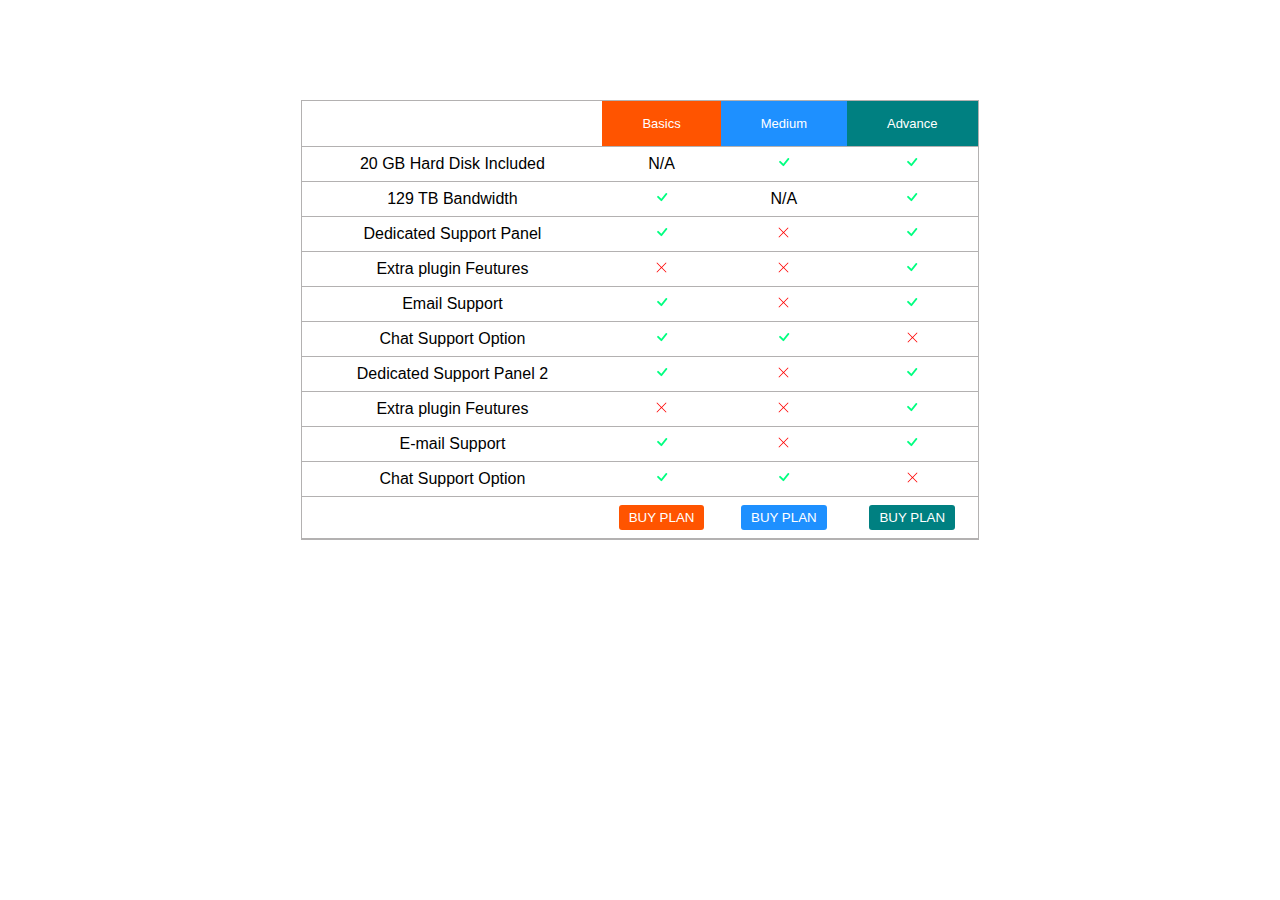
<file: Project_1/index.html>
<!DOCTYPE html>
<html lang="en">

<head>
    <meta charset="UTF-8">
    <meta name="viewport" content="width=device-width, initial-scale=1.0">
    <title>Test 2</title>
    <link rel="stylesheet" href="./styles.css">

</head>

<body>
    <table>
        <thead>
            <th>
            <td class="red">Basics</td>
            <td class="blue">Medium</td>
            <td class="green">Advance</td>
            </th>
        </thead>
        <tbody>
            <tr>
                <td>20 GB Hard Disk Included</td>
                <td>N/A</td>
                <td>
                    <svg xmlns="http://www.w3.org/2000/svg" width="20" height="20" fill="#00ff80" class="bi bi-check"
                        viewBox="0 0 16 16">
                        <path
                            d="M10.97 4.97a.75.75 0 0 1 1.07 1.05l-3.99 4.99a.75.75 0 0 1-1.08.02L4.324 8.384a.75.75 0 1 1 1.06-1.06l2.094 2.093 3.473-4.425z" />
                    </svg>
                </td>
                <td>
                    <svg xmlns="http://www.w3.org/2000/svg" width="20" height="20" fill="#00ff80" class="bi bi-check"
                        viewBox="0 0 16 16">
                        <path
                            d="M10.97 4.97a.75.75 0 0 1 1.07 1.05l-3.99 4.99a.75.75 0 0 1-1.08.02L4.324 8.384a.75.75 0 1 1 1.06-1.06l2.094 2.093 3.473-4.425z" />
                    </svg>
                </td>
            </tr>
            <tr>
                <td>129 TB Bandwidth</td>
                <td>
                    <svg xmlns="http://www.w3.org/2000/svg" width="20" height="20" fill="#00ff80" class="bi bi-check"
                        viewBox="0 0 16 16">
                        <path
                            d="M10.97 4.97a.75.75 0 0 1 1.07 1.05l-3.99 4.99a.75.75 0 0 1-1.08.02L4.324 8.384a.75.75 0 1 1 1.06-1.06l2.094 2.093 3.473-4.425z" />
                    </svg>
                </td>
                <td>N/A</td>
                <td>
                    <svg xmlns="http://www.w3.org/2000/svg" width="20" height="20" fill="#00ff80" class="bi bi-check"
                        viewBox="0 0 16 16">
                        <path
                            d="M10.97 4.97a.75.75 0 0 1 1.07 1.05l-3.99 4.99a.75.75 0 0 1-1.08.02L4.324 8.384a.75.75 0 1 1 1.06-1.06l2.094 2.093 3.473-4.425z" />
                    </svg>
                </td>
            </tr>
            <tr>
                <td>Dedicated Support Panel</td>
                <td>
                    <svg xmlns="http://www.w3.org/2000/svg" width="20" height="20" fill="#00ff80" class="bi bi-check"
                        viewBox="0 0 16 16" >
                        <path
                            d="M10.97 4.97a.75.75 0 0 1 1.07 1.05l-3.99 4.99a.75.75 0 0 1-1.08.02L4.324 8.384a.75.75 0 1 1 1.06-1.06l2.094 2.093 3.473-4.425z" />
                    </svg>
                </td>
                <td>
                    <svg xmlns="http://www.w3.org/2000/svg" width="13" height="13" fill="#f00" 
                        class="bi bi-x-lg" viewBox="0 0 16 16">
                        <path 
                            d="M2.146 2.854a.5.5 0 1 1 .708-.708L8 7.293l5.146-5.147a.5.5 0 0 1 .708.708L8.707 8l5.147 5.146a.5.5 0 0 1-.708.708L8 8.707l-5.146 5.147a.5.5 0 0 1-.708-.708L7.293 8z" />
                    </svg>
                </td>
                <td>
                    <svg xmlns="http://www.w3.org/2000/svg" width="20" height="20" fill="#00ff80" class="bi bi-check"
                        viewBox="0 0 16 16">
                        <path
                            d="M10.97 4.97a.75.75 0 0 1 1.07 1.05l-3.99 4.99a.75.75 0 0 1-1.08.02L4.324 8.384a.75.75 0 1 1 1.06-1.06l2.094 2.093 3.473-4.425z" />
                    </svg>
                </td>
            </tr>
            <tr>
                <td>Extra plugin Feutures</td>
                <td>
                    <svg xmlns="http://www.w3.org/2000/svg" width="13" height="13" fill="#f00" 
                        class="bi bi-x-lg" viewBox="0 0 16 16">
                        <path 
                            d="M2.146 2.854a.5.5 0 1 1 .708-.708L8 7.293l5.146-5.147a.5.5 0 0 1 .708.708L8.707 8l5.147 5.146a.5.5 0 0 1-.708.708L8 8.707l-5.146 5.147a.5.5 0 0 1-.708-.708L7.293 8z" />
                    </svg>
                </td>
                <td>
                    <svg xmlns="http://www.w3.org/2000/svg" width="13" height="13" fill="#f00" 
                        class="bi bi-x-lg" viewBox="0 0 16 16">
                        <path 
                            d="M2.146 2.854a.5.5 0 1 1 .708-.708L8 7.293l5.146-5.147a.5.5 0 0 1 .708.708L8.707 8l5.147 5.146a.5.5 0 0 1-.708.708L8 8.707l-5.146 5.147a.5.5 0 0 1-.708-.708L7.293 8z" />
                    </svg>
                </td>
                <td>
                    <svg xmlns="http://www.w3.org/2000/svg" width="20" height="20" fill="#00ff80" class="bi bi-check"
                        viewBox="0 0 16 16">
                        <path
                            d="M10.97 4.97a.75.75 0 0 1 1.07 1.05l-3.99 4.99a.75.75 0 0 1-1.08.02L4.324 8.384a.75.75 0 1 1 1.06-1.06l2.094 2.093 3.473-4.425z" />
                    </svg>
                </td>
            </tr>
            <tr>
                <td>Email Support</td>
                <td>
                    <svg xmlns="http://www.w3.org/2000/svg" width="20" height="20" fill="#00ff80" class="bi bi-check"
                        viewBox="0 0 16 16">
                        <path
                            d="M10.97 4.97a.75.75 0 0 1 1.07 1.05l-3.99 4.99a.75.75 0 0 1-1.08.02L4.324 8.384a.75.75 0 1 1 1.06-1.06l2.094 2.093 3.473-4.425z" />
                    </svg>
                </td>
                <td>
                    <svg xmlns="http://www.w3.org/2000/svg" width="13" height="13" fill="#f00" 
                        class="bi bi-x-lg" viewBox="0 0 16 16">
                        <path 
                            d="M2.146 2.854a.5.5 0 1 1 .708-.708L8 7.293l5.146-5.147a.5.5 0 0 1 .708.708L8.707 8l5.147 5.146a.5.5 0 0 1-.708.708L8 8.707l-5.146 5.147a.5.5 0 0 1-.708-.708L7.293 8z" />
                    </svg>
                </td>
                <td>
                    <svg xmlns="http://www.w3.org/2000/svg" width="20" height="20" fill="#00ff80" class="bi bi-check"
                        viewBox="0 0 16 16">
                        <path
                            d="M10.97 4.97a.75.75 0 0 1 1.07 1.05l-3.99 4.99a.75.75 0 0 1-1.08.02L4.324 8.384a.75.75 0 1 1 1.06-1.06l2.094 2.093 3.473-4.425z" />
                    </svg>
                </td>
            </tr>
            <tr>
                <td>Chat Support Option</td>
                <td>
                    <svg xmlns="http://www.w3.org/2000/svg" width="20" height="20" fill="#00ff80" class="bi bi-check"
                        viewBox="0 0 16 16">
                        <path
                            d="M10.97 4.97a.75.75 0 0 1 1.07 1.05l-3.99 4.99a.75.75 0 0 1-1.08.02L4.324 8.384a.75.75 0 1 1 1.06-1.06l2.094 2.093 3.473-4.425z" />
                    </svg>
                </td>
                <td>
                    <svg xmlns="http://www.w3.org/2000/svg" width="20" height="20" fill="#00ff80" class="bi bi-check"
                        viewBox="0 0 16 16">
                        <path
                            d="M10.97 4.97a.75.75 0 0 1 1.07 1.05l-3.99 4.99a.75.75 0 0 1-1.08.02L4.324 8.384a.75.75 0 1 1 1.06-1.06l2.094 2.093 3.473-4.425z" />
                    </svg>
                </td>
                <td>
                    <svg xmlns="http://www.w3.org/2000/svg" width="13" height="13" fill="#f00" 
                        class="bi bi-x-lg" viewBox="0 0 16 16">
                        <path 
                            d="M2.146 2.854a.5.5 0 1 1 .708-.708L8 7.293l5.146-5.147a.5.5 0 0 1 .708.708L8.707 8l5.147 5.146a.5.5 0 0 1-.708.708L8 8.707l-5.146 5.147a.5.5 0 0 1-.708-.708L7.293 8z" />
                    </svg>
                </td>
            </tr>
            <tr>
                <td>Dedicated Support Panel 2</td>
                <td>
                    <svg xmlns="http://www.w3.org/2000/svg" width="20" height="20" fill="#00ff80" class="bi bi-check"
                        viewBox="0 0 16 16">
                        <path
                            d="M10.97 4.97a.75.75 0 0 1 1.07 1.05l-3.99 4.99a.75.75 0 0 1-1.08.02L4.324 8.384a.75.75 0 1 1 1.06-1.06l2.094 2.093 3.473-4.425z" />
                    </svg>
                </td>
                <td>
                    <svg xmlns="http://www.w3.org/2000/svg" width="13" height="13" fill="#f00" 
                        class="bi bi-x-lg" viewBox="0 0 16 16">
                        <path 
                            d="M2.146 2.854a.5.5 0 1 1 .708-.708L8 7.293l5.146-5.147a.5.5 0 0 1 .708.708L8.707 8l5.147 5.146a.5.5 0 0 1-.708.708L8 8.707l-5.146 5.147a.5.5 0 0 1-.708-.708L7.293 8z" />
                    </svg>
                </td>
                <td>
                    <svg xmlns="http://www.w3.org/2000/svg" width="20" height="20" fill="#00ff80" class="bi bi-check"
                        viewBox="0 0 16 16">
                        <path
                            d="M10.97 4.97a.75.75 0 0 1 1.07 1.05l-3.99 4.99a.75.75 0 0 1-1.08.02L4.324 8.384a.75.75 0 1 1 1.06-1.06l2.094 2.093 3.473-4.425z" />
                    </svg>
                </td>
            </tr>
            <tr>
                <td>Extra plugin Feutures</td>
                <td>
                    <svg xmlns="http://www.w3.org/2000/svg" width="13" height="13" fill="#f00" 
                        class="bi bi-x-lg" viewBox="0 0 16 16">
                        <path 
                            d="M2.146 2.854a.5.5 0 1 1 .708-.708L8 7.293l5.146-5.147a.5.5 0 0 1 .708.708L8.707 8l5.147 5.146a.5.5 0 0 1-.708.708L8 8.707l-5.146 5.147a.5.5 0 0 1-.708-.708L7.293 8z" />
                    </svg>
                </td>
                <td>
                    <svg xmlns="http://www.w3.org/2000/svg" width="13" height="13" fill="#f00" 
                        class="bi bi-x-lg" viewBox="0 0 16 16">
                        <path 
                            d="M2.146 2.854a.5.5 0 1 1 .708-.708L8 7.293l5.146-5.147a.5.5 0 0 1 .708.708L8.707 8l5.147 5.146a.5.5 0 0 1-.708.708L8 8.707l-5.146 5.147a.5.5 0 0 1-.708-.708L7.293 8z" />
                    </svg>
                </td>
                <td>
                    <svg xmlns="http://www.w3.org/2000/svg" width="20" height="20" fill="#00ff80" class="bi bi-check"
                        viewBox="0 0 16 16">
                        <path
                            d="M10.97 4.97a.75.75 0 0 1 1.07 1.05l-3.99 4.99a.75.75 0 0 1-1.08.02L4.324 8.384a.75.75 0 1 1 1.06-1.06l2.094 2.093 3.473-4.425z" />
                    </svg>
                </td>
            </tr>
            <tr>
                <td>E-mail Support</td>
                <td>
                    <svg xmlns="http://www.w3.org/2000/svg" width="20" height="20" fill="#00ff80" class="bi bi-check"
                        viewBox="0 0 16 16">
                        <path
                            d="M10.97 4.97a.75.75 0 0 1 1.07 1.05l-3.99 4.99a.75.75 0 0 1-1.08.02L4.324 8.384a.75.75 0 1 1 1.06-1.06l2.094 2.093 3.473-4.425z" />
                    </svg>
                </td>
                <td>
                    <svg xmlns="http://www.w3.org/2000/svg" width="13" height="13" fill="#f00" 
                        class="bi bi-x-lg" viewBox="0 0 16 16">
                        <path 
                            d="M2.146 2.854a.5.5 0 1 1 .708-.708L8 7.293l5.146-5.147a.5.5 0 0 1 .708.708L8.707 8l5.147 5.146a.5.5 0 0 1-.708.708L8 8.707l-5.146 5.147a.5.5 0 0 1-.708-.708L7.293 8z" />
                    </svg>
                </td>
                <td>
                    <svg xmlns="http://www.w3.org/2000/svg" width="20" height="20" fill="#00ff80" class="bi bi-check"
                        viewBox="0 0 16 16">
                        <path
                            d="M10.97 4.97a.75.75 0 0 1 1.07 1.05l-3.99 4.99a.75.75 0 0 1-1.08.02L4.324 8.384a.75.75 0 1 1 1.06-1.06l2.094 2.093 3.473-4.425z" />
                    </svg>
                </td>
            </tr>
            <tr>
                <td>Chat Support Option</td>
                <td>
                    <svg xmlns="http://www.w3.org/2000/svg" width="20" height="20" fill="#00ff80" class="bi bi-check"
                        viewBox="0 0 16 16">
                        <path
                            d="M10.97 4.97a.75.75 0 0 1 1.07 1.05l-3.99 4.99a.75.75 0 0 1-1.08.02L4.324 8.384a.75.75 0 1 1 1.06-1.06l2.094 2.093 3.473-4.425z" />
                    </svg>
                </td>
                <td>
                    <svg xmlns="http://www.w3.org/2000/svg" width="20" height="20" fill="#00ff80" class="bi bi-check"
                        viewBox="0 0 16 16">
                        <path
                            d="M10.97 4.97a.75.75 0 0 1 1.07 1.05l-3.99 4.99a.75.75 0 0 1-1.08.02L4.324 8.384a.75.75 0 1 1 1.06-1.06l2.094 2.093 3.473-4.425z" />
                    </svg>
                </td>
                <td>
                    <svg xmlns="http://www.w3.org/2000/svg" width="13" height="13" fill="#f00" 
                        class="bi bi-x-lg" viewBox="0 0 16 16">
                        <path 
                            d="M2.146 2.854a.5.5 0 1 1 .708-.708L8 7.293l5.146-5.147a.5.5 0 0 1 .708.708L8.707 8l5.147 5.146a.5.5 0 0 1-.708.708L8 8.707l-5.146 5.147a.5.5 0 0 1-.708-.708L7.293 8z" />
                    </svg>
                </td>
            </tr>
        </tbody>
        <tfoot>
            <tr>
                <td></td>
                <td>
                    <button class="btn red">
                        <a href="#">
                            BUY PLAN
                        </a>
                    </button>
                </td>
                <td>
                    <button class="btn blue">
                        <a href="#">
                            BUY PLAN
                        </a>
                    </button>
                </td>
                <td>
                    <button class="btn green">
                        <a href="#">
                            BUY PLAN
                        </a>
                    </button>
                </td>
            </tr>
        </tfoot>
    </table>
</body>

</html>
</file>
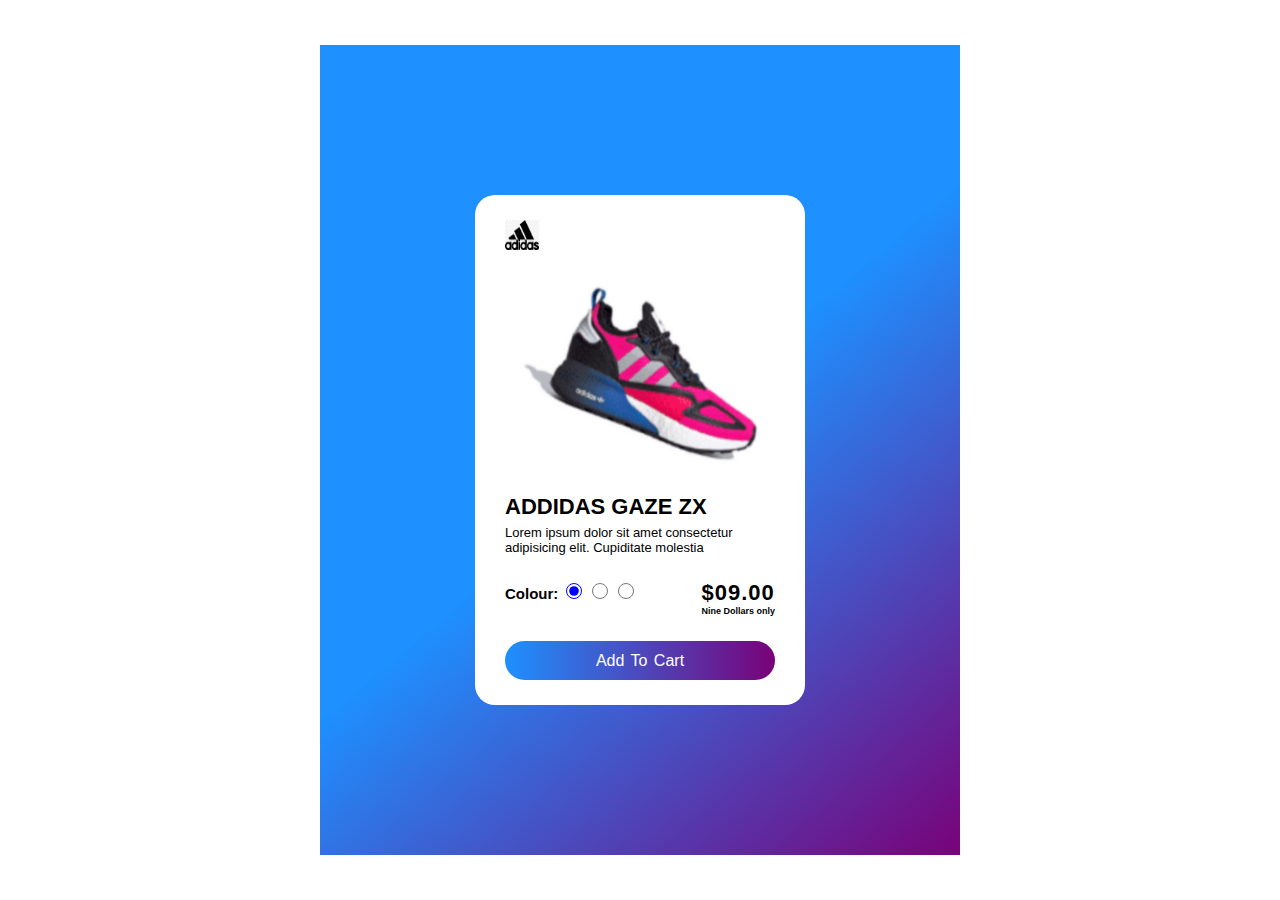
<file: project_2/index.html>
<!DOCTYPE html>
<html lang="en">

<head>
    <meta charset="UTF-8">
    <meta name="viewport" content="width=device-width, initial-scale=1.0">
    <title>Test 2</title>
    <link rel="stylesheet" href="./styles.css">
</head>

<body>
    <section class="body">
        <section class="card">
            <div class="logo">
                <img src="./img/adidas-logo.png" width="100%" height="100%" alt="">
            </div>
            <div class="shoe">
                <img src="./img/shoe.png" width="100%" height="100%" alt="">
            </div>
            <section class="description">
                <p>ADDIDAS GAZE ZX</p>
                <p>Lorem ipsum dolor sit amet consectetur adipisicing elit. Cupiditate molestia</p>
            </section>
            <section class="choice">
                <label for="color">
                    Colour:
                    <input type="radio" name="color" id="blue" checked> 
                    <input type="radio" name="color" id="red">
                    <input type="radio" name="color" id="yellow">
                </label>
                <div class="price">
                    <p>$09.00</p>
                    <p>Nine Dollars only</p>
                </div>
            </section>
            <button>
                <a href="#">
                    Add To Cart
                </a>
            </button>
        </section>
    </section>
</body>

</html>
</file>
<file: Project_1/styles.css>
/* 
================================================================================
css reset
================================================================================
*/

*,
*::before,
*::after {
    margin: 0;
    padding: 0;
    -webkit-box-sizing: border-box;
    -moz-box-sizing: border-box;
    box-sizing: border-box;
}

/* 
================================================================================
body
================================================================================
*/

@import url('https://fonts.googleapis.com/css2?family=Montserrat:ital,wght@0,100;0,200;0,300;0,400;0,500;0,600;0,700;0,800;0,900;1,100;1,200;1,300;1,400;1,500;1,600;1,700;1,800;1,900&display=swap');

body {
    font-family: 'Montserrat', sans-serif;
    display: flex;
    justify-content: center;
    align-items: center;
    text-align: center;
}


/* 
================================================================================
table
================================================================================
*/

table {
    margin-top: 100px;
    border-spacing: 0;
    border: 1px solid rgb(179, 177, 177);
}

th {
    border-bottom: 1px solid rgb(179, 177, 177);
}

td{
    border-bottom: 1px solid rgb(179, 177, 177);
}


thead td {
    font-size: 13px;
    color: white;
    padding: 15px 40px;
}

tbody tr td:first-of-type {
    width: 300px;

}

tbody td {
    padding: 5px;
}

tfoot td {
    padding: 8px;
}

/* 
================================================================================
colors
================================================================================
*/

.red {
    background-color: #ff5400;
}
.blue {
    background-color: #1e90ff;
}
.green {
    background-color: #008081;
}

/* 
================================================================================
buttons
================================================================================
*/

button {
    display: inline-block;
    border: 0;
    padding: 5px 10px;
    border-radius: 3px;
}

a {
    color: white;
    display: block;
    text-decoration: none;
}
</file>
<file: project_2/styles.css>
/* 
===============================================================================
css reset 
===============================================================================
*/


*,
*::before,
*::after {
    margin: 0;
    padding: 0;
    -webkit-box-sizing: border-box;
    -moz-box-sizing: border-box;
    box-sizing: border-box;
}


/* 
================================================================================
 container
================================================================================
*/

.body {
    display: flex;
    justify-content: center;
    align-items: center;
    height: 90vh;
    width: 50vw;
    margin: 5vh 25vw;
    background: linear-gradient( 140deg, #1e90ff 50%, rgb(121, 2, 121));
    background-repeat: no-repeat;
    font-family: sans-serif;
}

/* 
================================================================================
 card
================================================================================
*/

.card {
    background-color: white;
    height: 510px;
    width: 330px;
    border-radius: 20px;
    padding: 25px 30px;
    display: flex;
    flex-direction: column;
    gap: 25px;
}

.logo {
    width: 34px;
    height: 31px;
}

.shoe {
    width: 250px;
    height: 200px;
    margin: 0 auto;
}

.description {
    width: 270px;
}

.description p:first-of-type {
    font-size: 22px;
    font-weight: 700;
    margin-bottom: 5px;
}

.description p:last-of-type {
    font-size: 13px;
    font-weight: 500;
}

.choice {
    display: flex;
    justify-content: space-between;
    align-content: center;
}

label {
    font-size: 15px;
    font-weight: 600;

}

label input {
    height: 16px;
    width: 16px;
    margin: 3px;
    border: none;
    display: inline-block;

}


#blue {
    accent-color: blue;
}

#red {
    accent-color: red;
}

#yellow {
    accent-color: rgb(31, 110, 39);
    
}

.price {
    display: inline-block;
}

.price p:first-of-type {
    font-size: 22px;
    font-weight: 700;
    letter-spacing: 1px;
}

.price p:last-of-type {
    font-size: 9px;
    font-weight: 700;
}

button {
    border-radius: 20px;
    border: none;
    width: 100%;
    height: 40px;
    display: block;
    background: linear-gradient( to right, #1e90ff, rgb(121, 2, 121));
}

button a {
    display: block;
    color: white;
    text-decoration: none;
    font-size: 16px;
    word-spacing: 2px;
}
</file>
